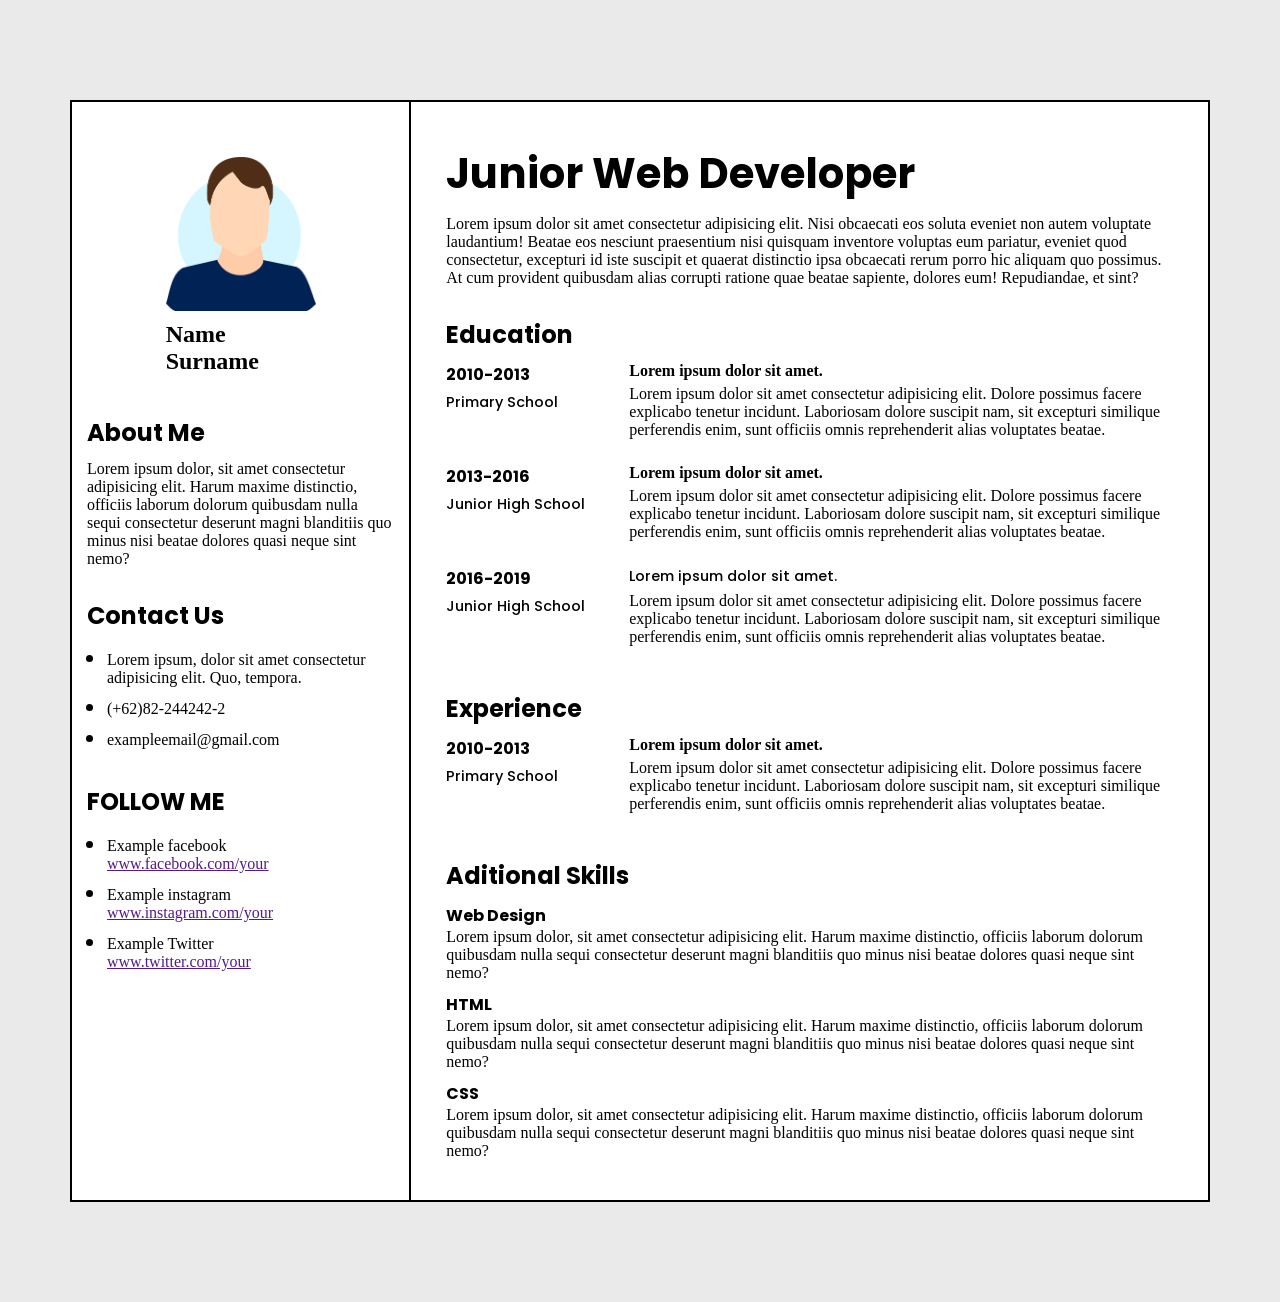
<file: index.html>
<!DOCTYPE html>
<html lang="en">
  <head>
    <meta charset="UTF-8" />
    <meta name="viewport" content="width=device-width, initial-scale=1.0" />
    <title>CV Html</title>
    <!-- CSS -->
    <link rel="stylesheet" href="/assets/css/style.css" />

    <!-- Fonts -->
    <link rel="preconnect" href="https://fonts.googleapis.com" />
    <link rel="preconnect" href="https://fonts.gstatic.com" crossorigin />
    <link
      href="https://fonts.googleapis.com/css2?family=Poppins:wght@400;500;700&display=swap"
      rel="stylesheet"
    />
  </head>
  <body>
    <div class="container">
      <section class="left">
        <div class="profile">
          <div class="profile-item">
            <img src="/assets/images/avatar.webp" alt="avatar" />
            <h1>Name Surname</h1>
          </div>
        </div>

        <!-- About Section -->
        <div class="content-sections">
          <h1 class="title-medium">About Me</h1>
          <p>
            Lorem ipsum dolor, sit amet consectetur adipisicing elit. Harum
            maxime distinctio, officiis laborum dolorum quibusdam nulla sequi
            consectetur deserunt magni blanditiis quo minus nisi beatae dolores
            quasi neque sint nemo?
          </p>
        </div>

        <!-- Contact Section -->
        <div class="content-sections">
          <h1 class="title-medium">Contact Us</h1>
          <ul>
            <li>
              Lorem ipsum, dolor sit amet consectetur adipisicing elit. Quo,
              tempora.
            </li>
            <li>(+62)82-244242-2</li>
            <li>exampleemail@gmail.com</li>
          </ul>
        </div>

        <!-- Social Media Section -->
        <div class="content-sections">
          <h1 class="title-medium">FOLLOW ME</h1>
          <ul>
            <li>
              <div class="social-media">
                <span>Example facebook</span>
                <a href="">www.facebook.com/your</a>
              </div>
            </li>
            <li>
              <div class="social-media">
                <span>Example instagram</span>
                <a href="">www.instagram.com/your</a>
              </div>
            </li>
            <li>
              <div class="social-media">
                <span>Example Twitter</span>
                <a href="">www.twitter.com/your</a>
              </div>
            </li>
          </ul>
        </div>
      </section>

      <section class="right">
        <!-- Summary Section -->
        <div class="content-sections">
          <h1 class="title-large">Junior Web Developer</h1>
          <p>
            Lorem ipsum dolor sit amet consectetur adipisicing elit. Nisi
            obcaecati eos soluta eveniet non autem voluptate laudantium! Beatae
            eos nesciunt praesentium nisi quisquam inventore voluptas eum
            pariatur, eveniet quod consectetur, excepturi id iste suscipit et
            quaerat distinctio ipsa obcaecati rerum porro hic aliquam quo
            possimus. At cum provident quibusdam alias corrupti ratione quae
            beatae sapiente, dolores eum! Repudiandae, et sint?
          </p>
        </div>

        <!-- Education Section -->
        <div class="content-sections">
          <h1 class="title-medium">Education</h1>
          <div id="education-list">
            <section class="grid-items">
              <div class="detail-items">
                <h2 class="title-sm">2010-2013</h2>
                <span class="title">Primary School</span>
              </div>
            </section>

            <section class="grid-items">
              <div class="detail-items">
                <h4>Lorem ipsum dolor sit amet.</h4>
                <p>
                  Lorem ipsum dolor sit amet consectetur adipisicing elit.
                  Dolore possimus facere explicabo tenetur incidunt. Laboriosam
                  dolore suscipit nam, sit excepturi similique perferendis enim,
                  sunt officiis omnis reprehenderit alias voluptates beatae.
                </p>
              </div>
            </section>
          </div>

          <div id="education-list">
            <section class="grid-items">
              <div class="detail-items">
                <h2 class="title-sm">2013-2016</h2>
                <span class="title">Junior High School</span>
              </div>
            </section>

            <section class="grid-items">
              <div class="detail-items">
                <h4>Lorem ipsum dolor sit amet.</h4>
                <p>
                  Lorem ipsum dolor sit amet consectetur adipisicing elit.
                  Dolore possimus facere explicabo tenetur incidunt. Laboriosam
                  dolore suscipit nam, sit excepturi similique perferendis enim,
                  sunt officiis omnis reprehenderit alias voluptates beatae.
                </p>
              </div>
            </section>
          </div>

          <div id="education-list">
            <section class="grid-items">
              <div class="detail-items">
                <h2 class="title-sm">2016-2019</h2>
                <span class="title">Junior High School</span>
              </div>
            </section>

            <section class="grid-items">
              <div class="detail-items">
                <h4 class="title">Lorem ipsum dolor sit amet.</h4>
                <p>
                  Lorem ipsum dolor sit amet consectetur adipisicing elit.
                  Dolore possimus facere explicabo tenetur incidunt. Laboriosam
                  dolore suscipit nam, sit excepturi similique perferendis enim,
                  sunt officiis omnis reprehenderit alias voluptates beatae.
                </p>
              </div>
            </section>
          </div>
        </div>

        <!-- Experience Section -->
        <div class="content-sections">
          <h1 class="title-medium">Experience</h1>
          <div id="education-list">
            <section class="grid-items">
              <div class="detail-items">
                <h2 class="title-sm">2010-2013</h2>
                <span class="title">Primary School</span>
              </div>
            </section>

            <section class="grid-items">
              <div class="detail-items">
                <h4>Lorem ipsum dolor sit amet.</h4>
                <p>
                  Lorem ipsum dolor sit amet consectetur adipisicing elit.
                  Dolore possimus facere explicabo tenetur incidunt. Laboriosam
                  dolore suscipit nam, sit excepturi similique perferendis enim,
                  sunt officiis omnis reprehenderit alias voluptates beatae.
                </p>
              </div>
            </section>
          </div>
        </div>

        <!-- Aditional Skill Section -->
        <div class="content-sections">
          <h1 class="title-medium">Aditional Skills</h1>
          <div>
            <h3 class="title-sm">Web Design</h3>
            <p>
              Lorem ipsum dolor, sit amet consectetur adipisicing elit. Harum
              maxime distinctio, officiis laborum dolorum quibusdam nulla sequi
              consectetur deserunt magni blanditiis quo minus nisi beatae
              dolores quasi neque sint nemo?
            </p>
          </div>

          <div>
            <h3 class="title-sm">HTML</h3>
            <p>
              Lorem ipsum dolor, sit amet consectetur adipisicing elit. Harum
              maxime distinctio, officiis laborum dolorum quibusdam nulla sequi
              consectetur deserunt magni blanditiis quo minus nisi beatae
              dolores quasi neque sint nemo?
            </p>
          </div>

          <div>
            <h3 class="title-sm">CSS</h3>
            <p>
              Lorem ipsum dolor, sit amet consectetur adipisicing elit. Harum
              maxime distinctio, officiis laborum dolorum quibusdam nulla sequi
              consectetur deserunt magni blanditiis quo minus nisi beatae
              dolores quasi neque sint nemo?
            </p>
          </div>
        </div>
      </section>
    </div>
  </body>
</html>
</file>
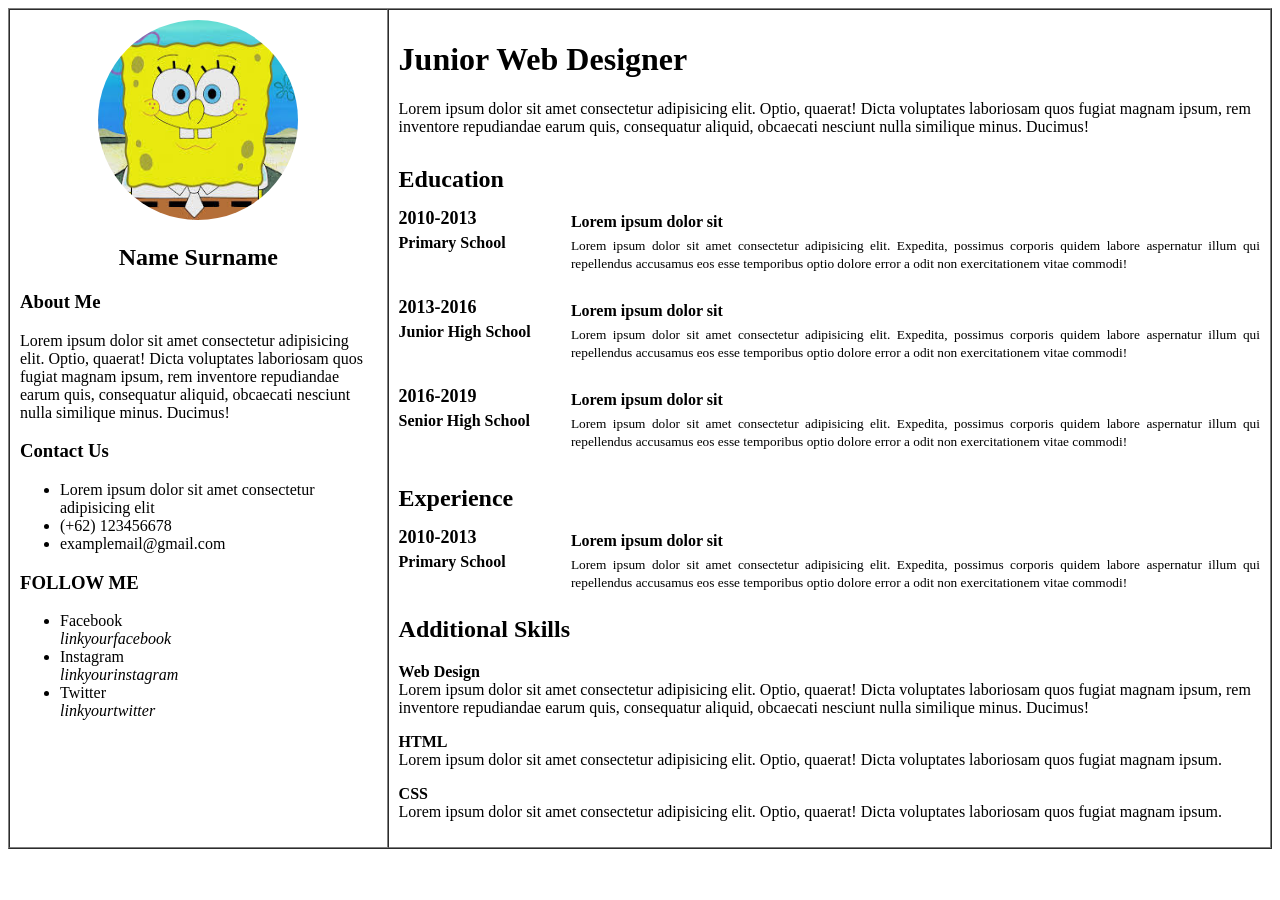
<file: cv.html>
<!DOCTYPE html>
<html lang="en">
<head>
  <meta charset="UTF-8">
  <title>Tugas HTML - CV</title>
  <style>
    .section h2 {
      font-size: 24px;
      margin-top: 30px;
      margin-bottom: 15px;
    }

    .entry {
      display: flex;
      margin-bottom: 20px;
    }

    .entry-left {
      width: 20%;
    }

    .entry-left h3 {
      margin: 0;
      font-size: 18px;
    }

    .entry-left p {
      margin: 5px 0 0;
      font-weight: bold;
    }

    .entry-right {
      width: 80%;
    }

    .entry-right p {
      margin: 5px 0;
      text-align: justify;
    }

    .entry-right p strong {
      display: block;
      margin-bottom: 4px;
    }
  </style>
</head>
<body>

  <table width="100%" border="1" cellspacing="0" cellpadding="10">
    <tr>
      <!-- Kolom Kiri -->
      <td width="30%" valign="top">
        <center><img src="img/foto.jpeg" alt="Profile Image" width="200" height="200" style="border-radius:50%;"></center>
        <center><h2>Name Surname</h2></center>

        <h3>About Me</h3>
        <p>
          Lorem ipsum dolor sit amet consectetur adipisicing elit. Optio, quaerat!
          Dicta voluptates laboriosam quos fugiat magnam ipsum, rem inventore
          repudiandae earum quis, consequatur aliquid, obcaecati nesciunt nulla
          similique minus. Ducimus!
        </p>

        <h3>Contact Us</h3>
        <ul>
          <li>Lorem ipsum dolor sit amet consectetur adipisicing elit</li>
          <li>(+62) 123456678</li>
          <li>examplemail@gmail.com</li>
        </ul>

        <h3>FOLLOW ME</h3>
        <ul>
          <li>Facebook<br><i>linkyourfacebook</i></li>
          <li>Instagram<br><i>linkyourinstagram</i></li>
          <li>Twitter<br><i>linkyourtwitter</i></li>
        </ul>
      </td>

      <!-- Kolom Kanan -->
      <td width="70%" valign="top">
        <h1>Junior Web Designer</h1>
        <p>
          Lorem ipsum dolor sit amet consectetur adipisicing elit. Optio, quaerat!
          Dicta voluptates laboriosam quos fugiat magnam ipsum, rem inventore
          repudiandae earum quis, consequatur aliquid, obcaecati nesciunt nulla
          similique minus. Ducimus!
        </p>

        <!-- Education -->
        <div class="section">
          <h2>Education</h2>

          <div class="entry">
            <div class="entry-left">
              <h3>2010-2013</h3>
              <p>Primary School</p>
            </div>
            <div class="entry-right">
              <p><strong>Lorem ipsum dolor sit</strong></p>
              <p><small>Lorem ipsum dolor sit amet consectetur adipisicing elit. Expedita, possimus corporis quidem labore aspernatur illum qui repellendus accusamus eos esse temporibus optio dolore error a odit non exercitationem vitae commodi!</small></p>
            </div>
          </div>

          <div class="entry">
            <div class="entry-left">
              <h3>2013-2016</h3>
              <p>Junior High School</p>
            </div>
            <div class="entry-right">
              <p><strong>Lorem ipsum dolor sit</strong></p>
              <p><small>Lorem ipsum dolor sit amet consectetur adipisicing elit. Expedita, possimus corporis quidem labore aspernatur illum qui repellendus accusamus eos esse temporibus optio dolore error a odit non exercitationem vitae commodi!</small></p>
            </div>
          </div>

          <div class="entry">
            <div class="entry-left">
              <h3>2016-2019</h3>
              <p>Senior High School</p>
            </div>
            <div class="entry-right">
              <p><strong>Lorem ipsum dolor sit</strong></p>
              <p><small>Lorem ipsum dolor sit amet consectetur adipisicing elit. Expedita, possimus corporis quidem labore aspernatur illum qui repellendus accusamus eos esse temporibus optio dolore error a odit non exercitationem vitae commodi!</small></p>
            </div>
          </div>
        </div>

        <!-- Experience -->
        <div class="section">
          <h2>Experience</h2>

          <div class="entry">
            <div class="entry-left">
              <h3>2010-2013</h3>
              <p>Primary School</p>
            </div>
            <div class="entry-right">
              <p><strong>Lorem ipsum dolor sit</strong></p>
              <p><small>Lorem ipsum dolor sit amet consectetur adipisicing elit. Expedita, possimus corporis quidem labore aspernatur illum qui repellendus accusamus eos esse temporibus optio dolore error a odit non exercitationem vitae commodi!</small></p>
            </div>
          </div>
        </div>

        <!-- Skills -->
        <h2>Additional Skills</h2>

        <p><strong>Web Design</strong><br>Lorem ipsum dolor sit amet consectetur adipisicing elit. Optio, quaerat! Dicta voluptates laboriosam quos fugiat magnam ipsum, rem inventore repudiandae earum quis, consequatur aliquid, obcaecati nesciunt nulla similique minus. Ducimus!</p>

        <p><strong>HTML</strong><br>Lorem ipsum dolor sit amet consectetur adipisicing elit. Optio, quaerat! Dicta voluptates laboriosam quos fugiat magnam ipsum.</p>

        <p><strong>CSS</strong><br>Lorem ipsum dolor sit amet consectetur adipisicing elit. Optio, quaerat! Dicta voluptates laboriosam quos fugiat magnam ipsum.</p>
      </td>
    </tr>
  </table>

</body>
</html>
</file>
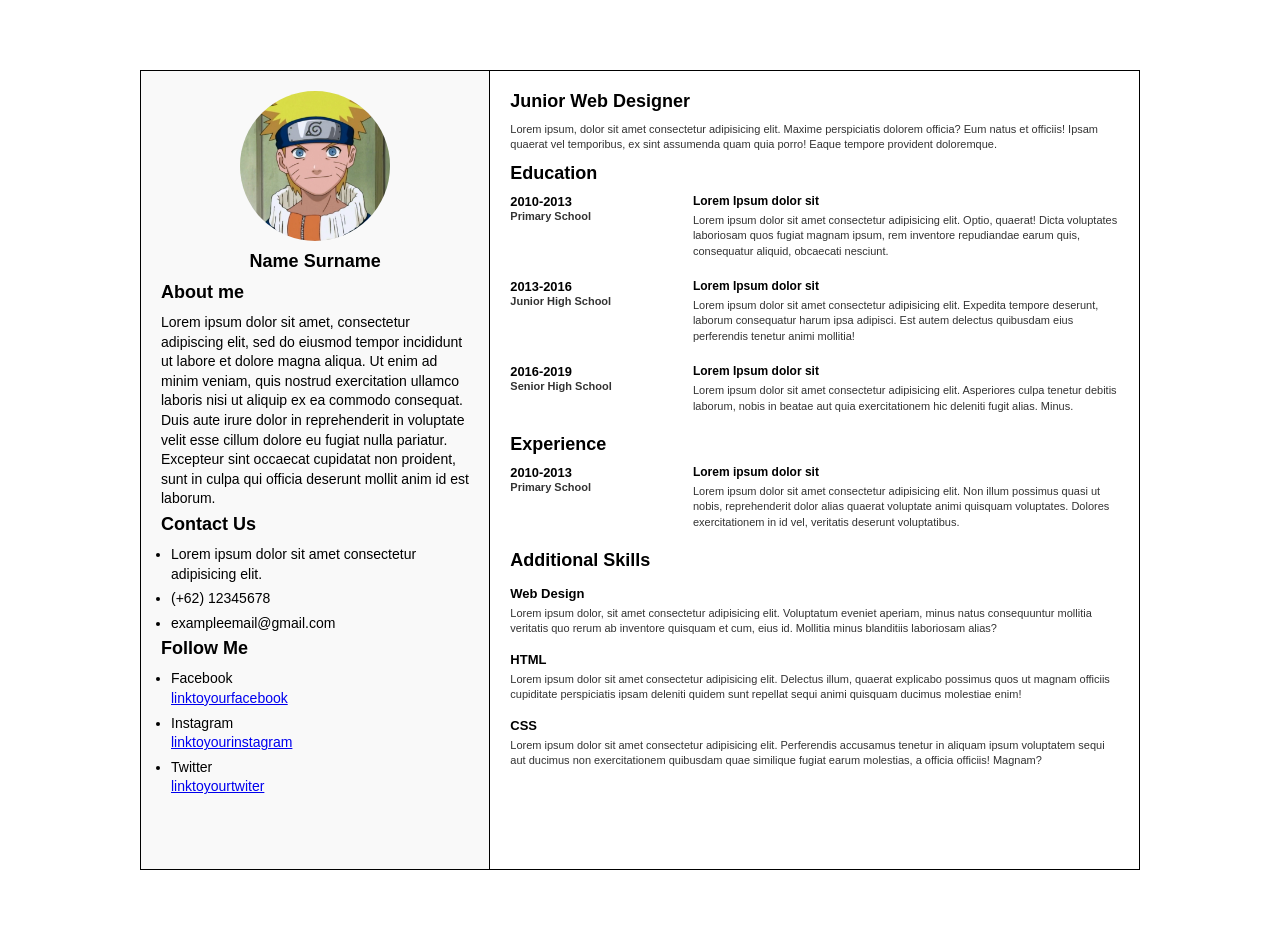
<file: html.html>
<!DOCTYPE html>
<html lang="en">
<head>
    <meta charset="UTF-8">
    <meta name="viewport" content="width=device-width, initial-scale=1.0">
    <title>Tugas HTML</title>
    <link rel="stylesheet" href="src/style.css">
</head>
<body>
    <div class="container">
        <section class="left">
            <div class="profile">
                <div class="profile-photo">
                <img src="src/Naruto.webp" alt="profile-photo">
                <h1>Name Surname</h1>
                </div>
            </div>
            <div class="about">
                <h1>About me</h1>
                <p>
                    Lorem ipsum dolor sit amet, consectetur adipiscing elit, sed do eiusmod tempor incididunt ut labore et dolore magna aliqua. Ut enim ad minim veniam, quis nostrud exercitation ullamco laboris nisi ut aliquip ex ea commodo consequat. Duis aute irure dolor in reprehenderit in voluptate velit esse cillum dolore eu fugiat nulla pariatur. Excepteur sint occaecat cupidatat non proident, sunt in culpa qui officia deserunt mollit anim id est laborum.
                </p>
            </div>
            <div class="contact">
                <h1>Contact Us</h1>
                <ul>
                    <li>Lorem ipsum dolor sit amet consectetur adipisicing elit.</li>
                    <li>(+62) 12345678</li>
                    <li>exampleemail@gmail.com</li>
                </ul>
            </div>
            <div class="follow">
                <h1>Follow Me</h1>
                <ul>
                    <li>Facebook <br>
                    <a href="https://facebook.com/your" target="_blank">
                        <span class="user">linktoyourfacebook</span>
                    </a>    
                </ul>

                <ul>
                    <li>Instagram<br>
                    <a href="https://instagram.com/your" target="_blank">
                        <span class="user">linktoyourinstagram</span>
                    </a>    
                </ul>

                <ul>
                    <li>Twitter <br>
                    <a href="https://twitter.com/your" target="_blank">
                        <span class="user">linktoyourtwiter</span>
                    </a>    
                </ul> 
            </div>
        </section>

        <section class="right">
            <div class="Junior">
                <h1>Junior Web Designer</h1>
                <p>Lorem ipsum, dolor sit amet consectetur adipisicing elit. Maxime perspiciatis dolorem officia? Eum natus et officiis! Ipsam quaerat vel temporibus, ex sint assumenda quam quia porro! Eaque tempore provident doloremque.</p>    
            </div>
            <div class="Education">
                <h1>Education</h1>
            
                <div class="education">
                    <div class="row">
                        <div class="left-side">
                            <h3>2010-2013</h3>
                            <p>Primary School</p>
                        </div>
                        <div class="right-side">
                            <h4>Lorem Ipsum dolor sit</h4>
                            <p>Lorem ipsum dolor sit amet consectetur adipisicing elit. Optio, quaerat! Dicta voluptates laboriosam quos fugiat magnam ipsum, rem inventore repudiandae earum quis, consequatur aliquid, obcaecati nesciunt.</p>
                        </div>
                    </div>
            
                    <div class="row">
                        <div class="left-side">
                            <h3>2013-2016</h3>
                            <p>Junior High School</p>
                        </div>
                        <div class="right-side">
                            <h4>Lorem Ipsum dolor sit</h4>
                            <p>Lorem ipsum dolor sit amet consectetur adipisicing elit. Expedita tempore deserunt, laborum consequatur harum ipsa adipisci. Est autem delectus quibusdam eius perferendis tenetur animi mollitia!</p>
                        </div>
                    </div>
            
                    <div class="row">
                        <div class="left-side">
                            <h3>2016-2019</h3>
                            <p>Senior High School</p>
                        </div>
                        <div class="right-side">
                            <h4>Lorem Ipsum dolor sit</h4>
                            <p>Lorem ipsum dolor sit amet consectetur adipisicing elit. Asperiores culpa tenetur debitis laborum, nobis in beatae aut quia exercitationem hic deleniti fugit alias. Minus.</p>
                        </div>
                    </div>
                </div>
            </div>

            <div class="experience">
                <h1>Experience</h1>
                <div class="row">
                    <div class="left-side">
                        <h3>2010-2013</h3>
                        <p>Primary School</p>
                    </div>
                    <div class="right-side">
                        <h4>Lorem ipsum dolor sit</h4>
                        <p>Lorem ipsum dolor sit amet consectetur adipisicing elit. Non illum possimus quasi ut nobis, reprehenderit dolor alias quaerat voluptate animi quisquam voluptates. Dolores exercitationem in id vel, veritatis deserunt voluptatibus.</p>
                    </div>
                </div>
            
            </div>
              

            <div class="Skills">
                <h1>Additional Skills</h1>
                <h2>Web Design</h2>
                <p>Lorem ipsum dolor, sit amet consectetur adipisicing elit. Voluptatum eveniet aperiam, minus natus consequuntur mollitia veritatis quo rerum ab inventore quisquam et cum, eius id. Mollitia minus blanditiis laboriosam alias?</p>
                <h2>HTML</h2>
                <p>Lorem ipsum dolor sit amet consectetur adipisicing elit. Delectus illum, quaerat explicabo possimus quos ut magnam officiis cupiditate perspiciatis ipsam deleniti quidem sunt repellat sequi animi quisquam ducimus molestiae enim!</p>
                <h2>CSS</h2>
                <p>Lorem ipsum dolor sit amet consectetur adipisicing elit. Perferendis accusamus tenetur in aliquam ipsum voluptatem sequi aut ducimus non exercitationem quibusdam quae similique fugiat earum molestias, a officia officiis! Magnam?</p>
            </div>
        </section>

    </div>
    
</body>
</html>
</file>
<file: assets/css/style.css>
* {
  padding: 0;
  margin: 0;
  box-sizing: border-box;
}

body {
  display: flex;
  justify-content: center;
  background-color: #eaeaea;
  margin: 100px 0;
}

.title {
  font-size: 0.9rem;
  font-weight: 500;
  font-family: "Poppins", sans-serif;
}

.title-sm {
  font-size: 1rem;
  font-family: "Poppins", sans-serif;
}

.title-medium {
  font-size: 1.5rem;
  font-family: "Poppins", sans-serif;
}

.title-large {
  font-size: 2.6rem;
  font-family: "Poppins", sans-serif;
}

.content-sections {
  display: flex;
  gap: 10px;
  flex-direction: column;
}

.container {
  display: grid;
  width: 1140px;
  background-color: #ffff;
  grid-template-areas: "left right";
  grid-template-columns: 1.2fr 2.8fr;
  gap: 5px;
  border: 2px solid black;
}

.left {
  grid-area: left;
  height: auto;
  border-right: 2px solid black;
  padding: 15px;
  display: flex;
  flex-direction: column;
  gap: 30px;
}

.left .profile {
  display: flex;
  flex-direction: column;
  justify-content: center;
  align-items: center;
  padding: 10px;
  margin-top: 30px;
}

.left .profile .profile-item {
  width: 150px;
  display: flex;
  gap: 10px;
  flex-direction: column;
  justify-content: center;
  align-items: center;
}

.left .profile img {
  width: 100%;
  height: 100%;
}

.left .profile h1 {
  font-size: 1.5rem;
}

ul {
  padding-left: 20px;
}

li {
  font-size: 16px;
  margin-bottom: 5px;
}

ul li::marker {
  font-size: 25px;
  margin-right: 10px;
}

.social-media {
  display: flex;
  flex-direction: column;
}

.right {
  grid-area: right;
  height: auto;
  padding: 40px 30px;
  display: flex;
  flex-direction: column;
  gap: 30px;
}

.right .content-sections #education-list {
  display: grid;
  grid-area: "left-content rigth-content";
  grid-template-columns: 1fr 3fr;
  margin-bottom: 15px;
}

.grid-items {
  display: flex;
  flex-direction: column;
  gap: 40px;
}

.grid-items .detail-items {
  display: flex;
  flex-direction: column;
  gap: 5px;
}
</file>
<file: src/style.css>
* {
    margin: 0;
    padding: 0;
    box-sizing: border-box;
    font-family: Arial, sans-serif;
  }
  
  body {
    background: #fff;
    color: #000;
    padding: 70px;
    display: flex;
    justify-content: center;
    align-items: center;
  }
  
  .container {
    display: flex;
    width: 1000px;
    height: 800px;
    border: 1px solid #000;
  }
  
  .left, .right {
    padding: 20px;
    text-align: left;
  }
  
  .left {
    width: 35%;
    background: #f9f9f9;
    border-right: 1px solid #000;
  }
  
  .left img {
    width: 150px;
    height: 150px;
    object-fit: cover;
    border-radius: 50%;
    display: block;
    margin: 0 auto 10px;
  }

  

  .profile h1 {
    text-align: center;
  }
  
  .left h1 {
    font-size: 18px;
    margin-bottom: 10px;
  }
  
  .left h2 {
    font-size: 16px;
    margin: 20px 0 10px;
  }
  
  .left p, .left li {
    font-size: 14px;
    line-height: 1.4;
    margin-bottom: 5px;
  }
  
  .left ul {
    padding-left: 10px;
  }
  
  .right {
    width: 65%;
  }
  
  .right h1 {
    font-size: 18px;
    margin-bottom: 10px;
  }
  
  .right h2 {
    font-size: 13px;
    margin: 15px 0 5px;
  }
  
  .right h4 {
    font-size: 12px;
    font-weight: bold;
    margin-bottom: 5px;
  }
  
  .right p {
    font-size: 11px;
    line-height: 1.4;
    margin-bottom: 10px;
    color: #333;
  }
  
  .row {
    display: flex;
    margin-bottom: 10px;
  }
  
  .left-side {
    width: 30%;
    font-size: 11px;
    font-weight: bold;
  }
  
  .right-side {
    width: 70%;
  }
</file>
